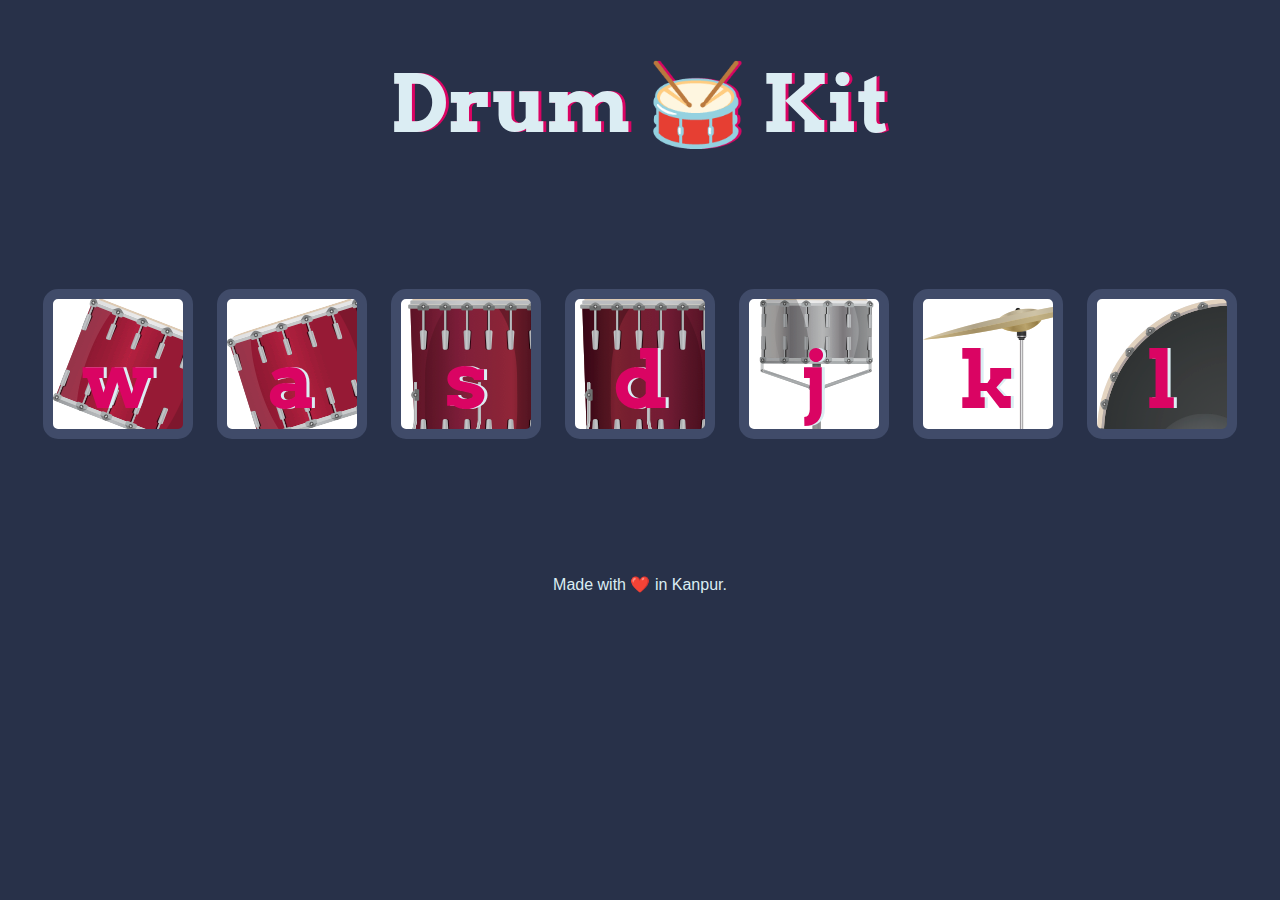
<file: Drum Kit Game/index.html>
<!DOCTYPE html>
<html lang="en" dir="ltr">

<head>
  <meta charset="utf-8">
  <title>Drum Kit</title>
  <link rel="stylesheet" href="styles.css">
  <link href="https://fonts.googleapis.com/css?family=Arvo" rel="stylesheet">
</head>

<body>

  <h1 id="title">Drum 🥁 Kit</h1>
  <div class="set">
    <button class="w drum">w</button>
    <button class="a drum">a</button>
    <button class="s drum">s</button>
    <button class="d drum">d</button>
    <button class="j drum">j</button>
    <button class="k drum">k</button>
    <button class="l drum">l</button>
  </div>
 

  <script src="index.js"></script>
  <footer>
    Made with ❤️ in Kanpur.
  </footer>
</body>

</html>
</file>
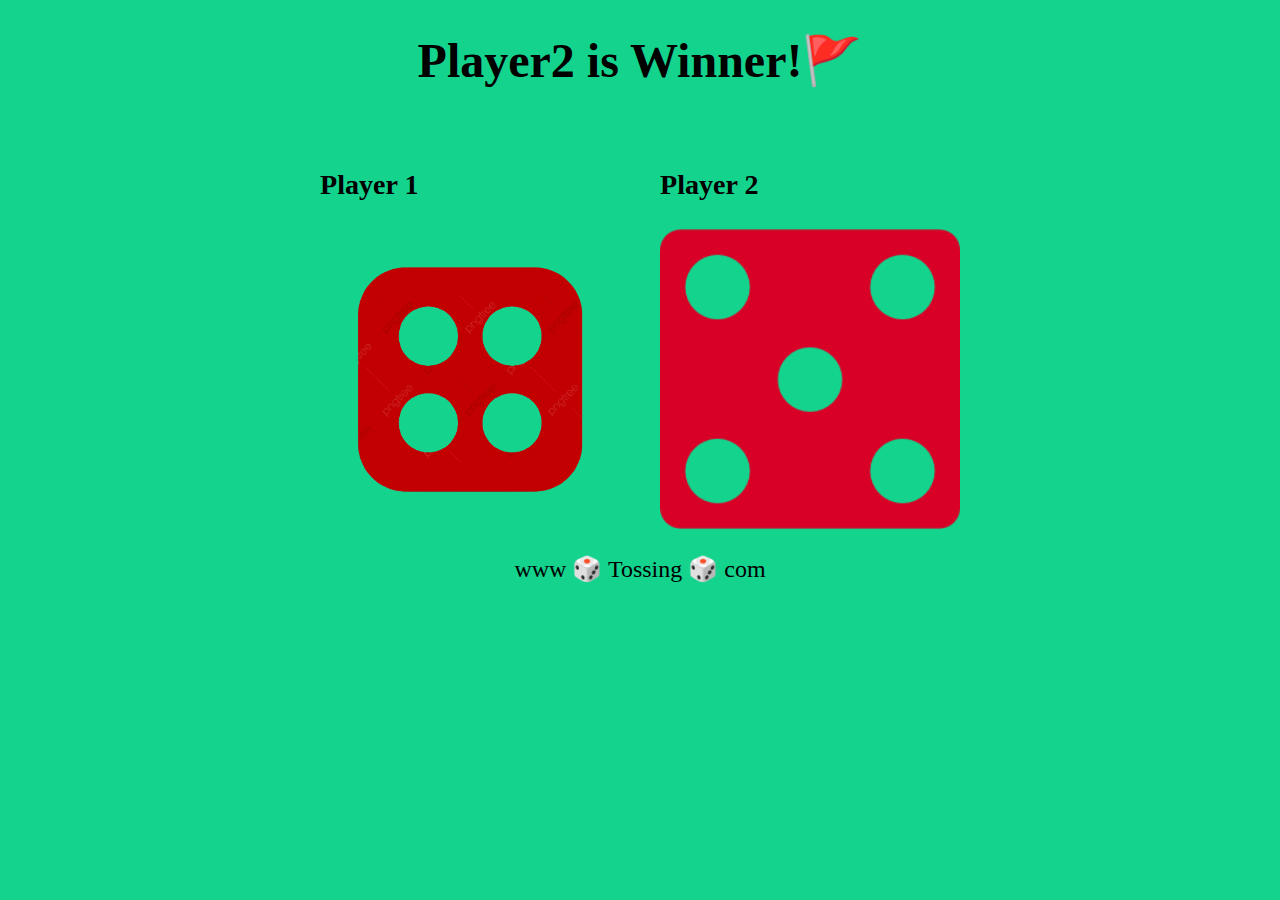
<file: Ludo game/index.html>
<!DOCTYPE html>
<html lang="en">
<head>
    <meta charset="UTF-8">
    <meta http-equiv="X-UA-Compatible" content="IE=edge">
    <meta name="viewport" content="width=device-width, initial-scale=1.0">
    <title>Dicee</title>
    <link rel="stylesheet" href="styles.css">
</head>
<body>
    <h1>Refresh Me</h1>
    <div class="container">
        <div class="dice">
            <h3>Player 1</h3>
            <img class="img1" src="img/dice4.png">    
        </div>

        <div class="dice">
            <h3>Player 2</h3>
            <img class="img2" src="img/dice6.png">
        </div>
    </div>
    <script src="index.js"></script>
</body>

<footer>
    www 🎲 Tossing 🎲 com
</footer>
</html>
</file>
<file: Drum Kit Game/styles.css>
body {
  text-align: center;
  background-color: #283149;
}

h1 {
  font-size: 5rem;
  color: #DBEDF3;
  font-family: "Arvo", cursive;
  text-shadow: 3px 0 #DA0463;

}

footer {
  color: #DBEDF3;
  font-family: sans-serif;
}

.w {
  background-image: url("images/tom1.png");
}

.a {
  background-image: url("images/tom2.png");
}

.s {
  background-image: url("images/tom3.png");
}

.d {
  background-image: url("images/tom4.png");
}

.j {
  background-image: url("images/snare.png");
}

.k {
  background-image: url("images/crash.png");
}

.l {
  background-image: url("images/kick.png");
}

.set {
  margin: 10% auto;
}

.game-over {
  background-color: red;
  opacity: 0.8;
}

.pressed {
  box-shadow: 0 3px 4px 0 #DBEDF3;
  opacity: 0.5;
}

.red {
  color: red;
}

.drum {
  outline: none;
  border: 10px solid #404B69;
  font-size: 5rem;
  font-family: 'Arvo', cursive;
  line-height: 2;
  font-weight: 900;
  color: #DA0463;
  text-shadow: 3px 0 #DBEDF3;
  border-radius: 15px;
  display: inline-block;
  width: 150px;
  height: 150px;
  text-align: center;
  margin: 10px;
  background-color: white;
}
</file>
<file: Ludo game/styles.css>
body{
    background-color: rgb(20, 211, 141);
    font-size: 1.5rem;
}
.dice img{
    width: 300px;
}
h1{
    display: flex;
    margin-right: auto;
    justify-content: center;
}
.container{
    display: flex;
    justify-content: center;
}
.dice{
    padding: 20px;
}
footer{
    display: flex;
    justify-content: center;
}
</file>
